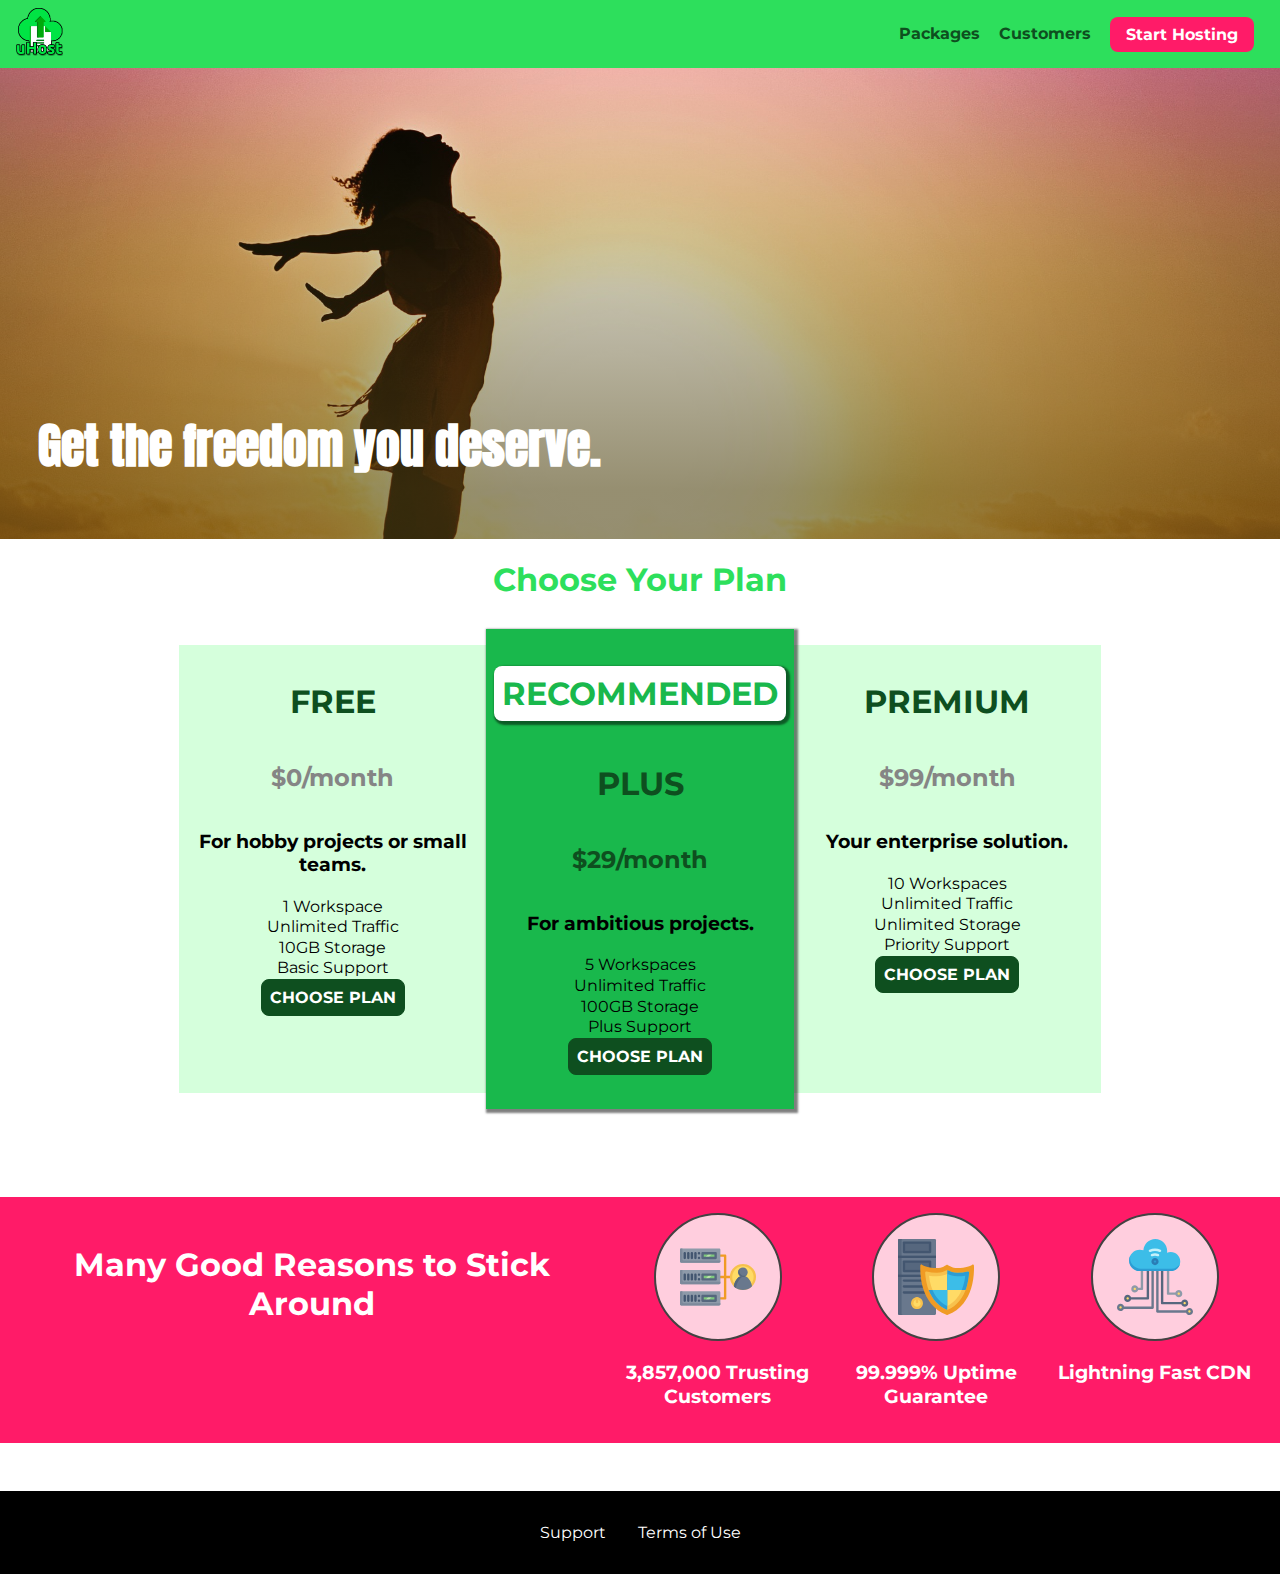
<file: index.html>
<!DOCTYPE html>
<html lang="en">

<head>
    <meta charset="UTF-8">
    <meta http-equiv="X-UA-Compatible" content="ie=edge">
    <meta name="viewport" content="width=device-width, initial-scale=1.0">
    <title>uHost</title>
    <link rel="shortcut icon" href="favicon.png">
    <link href="https://fonts.googleapis.com/css?family=Anton" rel="stylesheet">
    <link href="https://fonts.googleapis.com/css?family=Montserrat:400,700" rel="stylesheet">
    <link rel="stylesheet" href="shared.css">
    <link rel="stylesheet" href="main.css">
</head>
<body>
    <div class="backdrop"></div>
       <div class="modal">
        <h1 class="modal__title">Do you want to continue?</h1>
        <div class="modal__actions">
            <a href="start-hosting/index.html" class="modal__action">Yes!</a>
            <button class="modal__action modal__action--negative" type="button">No!</button>
        </div>
    </div>
    <header class="main-header">
        <div>
            <button class="toggle-button">
              <span class="toggle-button__bar"></span>
              <span class="toggle-button__bar"></span>
              <span class="toggle-button__bar"></span>
           </button>
            <a href="index.html" class="main-header__brand">
                <img src="images/uhost-icon.png">
            </a>
        </div>
        <nav class="main-nav">
            <ul class="main-nav__items">
                <li class="main-nav__item">
                    <a href="packages/index.html">Packages</a>
                </li>
                <li class="main-nav__item">
                    <a href="Customers/index.html">Customers</a>
                </li>
                <li class="main-nav__item main-nav__item--cta">
                    <a href="start-hosting/index.html">Start Hosting</a>
                </li>
            </ul>
        </nav>
    </header>
    <nav class="mobile-nav">
        <ul class="mobile-nav__items">
            <li class="mobile-nav__item">
                <a href="packages/index.html">Packages</a>
            </li>
            <li class="mobile-nav__item">
                <a href="customers/index.html">Customers</a>
            </li>
            <li class="mobile-nav__item mobile-nav__item--cta">
                <a href="start-hosting/index.html">Start Hosting</a>
            </li>
        </ul>
    </nav>
    <main>
        <section id="product-overview">
            <h1>Get the freedom you deserve.</h1>
        </section>
        <section id="plans">
            <h1 class="section-title">Choose Your Plan</h1>
            <div class="plan__list">
                <article class="plan">
                    <h1 class="plan__title">FREE</h1>
                    <h2 class="plan__price">$0/month</h2>
                    <h3>For hobby projects or small teams.</h3>
                    <ul class="plan__features">
                        <li class="plan__feature">1 Workspace</li>
                        <li class="plan__feature">Unlimited Traffic</li>
                        <li class="plan__feature">10GB Storage</li>
                        <li class="plan__feature">Basic Support</li>
                    </ul>
                    <div>
                        <button class="button">CHOOSE PLAN</button>
                    </div>
                </article>
                <article class="plan plan--highlighted">
                    <h1 class="plan__annotation">RECOMMENDED</h1>
                    <h1 class="plan__title">PLUS</h1>
                    <h2 class="plan__price">$29/month</h2>
                    <h3>For ambitious projects.</h3>
                    <ul class="plan__features">
                        <li class="plan__feature">5 Workspaces</li>
                        <li class="plan__feature">Unlimited Traffic</li>
                        <li class="plan__feature">100GB Storage</li>
                        <li class="plan__feature">Plus Support</li>
                    </ul>
                    <div>
                        <button class="button">CHOOSE PLAN</button>
                    </div>
                </article>
                <article class="plan">
                    <h1 class="plan__title">PREMIUM</h1>
                    <h2 class="plan__price">$99/month</h2>
                    <h3>Your enterprise solution.</h3>
                    <ul class="plan__features">
                        <li class="plan__feature">10 Workspaces</li>
                        <li class="plan__feature">Unlimited Traffic</li>
                        <li class="plan__feature">Unlimited Storage</li>
                        <li class="plan__feature">Priority Support</li>
                    </ul>
                    <div>
                        <button class="button">CHOOSE PLAN</button>
                    </div>
                </article>
            </div>
        </section>
        <section id="key-features">
            <h1 class="section-title" style="align-self: flex-start;">Many Good Reasons to Stick Around</h1>
            <ul class="key-feature__list">
                <li class="key-feature">
                    <div class="key-feature__image">
                       <svg viewBox="0 0 512 512">
                            <path style="fill:#F09B24;" d="M344,248h-32V112c0-4.418-3.582-8-8-8h-40c-4.418,0-8,3.582-8,8s3.582,8,8,8h32v128h-32  c-4.418,0-8,3.582-8,8s3.582,8,8,8h32v128h-32c-4.418,0-8,3.582-8,8s3.582,8,8,8h40c4.418,0,8-3.582,8-8V264h32c4.418,0,8-3.582,8-8  S348.418,248,344,248z"
                            />
                            <path style="fill:#8E9AA9;" d="M264,64H8c-4.418,0-8,3.582-8,8v80c0,4.418,3.582,8,8,8h256c4.418,0,8-3.582,8-8V72  C272,67.582,268.418,64,264,64z"
                            />
                            <path style="fill:#7C899B;" d="M24,144c-4.418,0-8-3.582-8-8V64H8c-4.418,0-8,3.582-8,8v80c0,4.418,3.582,8,8,8h256  c4.418,0,8-3.582,8-8v-8H24z"
                            />
                            <rect x="152" y="96" style="fill:#B8E3A8;" width="88" height="32" />
                            <g>
                                <polygon style="fill:#7EC97D;" points="152,96 152,128 166,128 198,96  " />
                                <polygon style="fill:#7EC97D;" points="220,96 188,128 240,128 240,96  " />
                            </g>
                            <path style="fill:#56677E;" d="M240,136h-88c-4.418,0-8-3.582-8-8V96c0-4.418,3.582-8,8-8h88c4.418,0,8,3.582,8,8v32  C248,132.418,244.418,136,240,136z M160,120h72v-16h-72V120z"
                            />
                            <g>
                                <path style="fill:#435670;" d="M32,136c-4.418,0-8-3.582-8-8V96c0-4.418,3.582-8,8-8s8,3.582,8,8v32C40,132.418,36.418,136,32,136z   "
                                />
                                <path style="fill:#435670;" d="M56,136c-4.418,0-8-3.582-8-8V96c0-4.418,3.582-8,8-8s8,3.582,8,8v32C64,132.418,60.418,136,56,136z   "
                                />
                                <path style="fill:#435670;" d="M80,136c-4.418,0-8-3.582-8-8V96c0-4.418,3.582-8,8-8s8,3.582,8,8v32C88,132.418,84.418,136,80,136z   "
                                />
                                <path style="fill:#435670;" d="M104,136c-4.418,0-8-3.582-8-8V96c0-4.418,3.582-8,8-8s8,3.582,8,8v32   C112,132.418,108.418,136,104,136z"
                                />
                                <path style="fill:#435670;" d="M128,105c-4.418,0-8-3.582-8-8v-1c0-4.418,3.582-8,8-8s8,3.582,8,8v1   C136,101.418,132.418,105,128,105z"
                                />
                                <path style="fill:#435670;" d="M128,136c-4.418,0-8-3.582-8-8v-1c0-4.418,3.582-8,8-8s8,3.582,8,8v1   C136,132.418,132.418,136,128,136z"
                                />
                            </g>
                            <path style="fill:#8E9AA9;" d="M264,208H8c-4.418,0-8,3.582-8,8v80c0,4.418,3.582,8,8,8h256c4.418,0,8-3.582,8-8v-80  C272,211.582,268.418,208,264,208z"
                            />
                            <path style="fill:#7C899B;" d="M24,288c-4.418,0-8-3.582-8-8v-72H8c-4.418,0-8,3.582-8,8v80c0,4.418,3.582,8,8,8h256  c4.418,0,8-3.582,8-8v-8H24z"
                            />
                            <rect x="152" y="240" style="fill:#B8E3A8;" width="88" height="32" />
                            <g>
                                <polygon style="fill:#7EC97D;" points="152,240 152,272 166,272 198,240  " />
                                <polygon style="fill:#7EC97D;" points="220,240 188,272 240,272 240,240  " />
                            </g>
                            <path style="fill:#56677E;" d="M240,280h-88c-4.418,0-8-3.582-8-8v-32c0-4.418,3.582-8,8-8h88c4.418,0,8,3.582,8,8v32  C248,276.418,244.418,280,240,280z M160,264h72v-16h-72V264z"
                            />
                            <g>
                                <path style="fill:#435670;" d="M32,280c-4.418,0-8-3.582-8-8v-32c0-4.418,3.582-8,8-8s8,3.582,8,8v32C40,276.418,36.418,280,32,280   z"
                                />
                                <path style="fill:#435670;" d="M56,280c-4.418,0-8-3.582-8-8v-32c0-4.418,3.582-8,8-8s8,3.582,8,8v32C64,276.418,60.418,280,56,280   z"
                                />
                                <path style="fill:#435670;" d="M80,280c-4.418,0-8-3.582-8-8v-32c0-4.418,3.582-8,8-8s8,3.582,8,8v32C88,276.418,84.418,280,80,280   z"
                                />
                                <path style="fill:#435670;" d="M104,280c-4.418,0-8-3.582-8-8v-32c0-4.418,3.582-8,8-8s8,3.582,8,8v32   C112,276.418,108.418,280,104,280z"
                                />
                                <path style="fill:#435670;" d="M128,249c-4.418,0-8-3.582-8-8v-1c0-4.418,3.582-8,8-8s8,3.582,8,8v1   C136,245.418,132.418,249,128,249z"
                                />
                                <path style="fill:#435670;" d="M128,280c-4.418,0-8-3.582-8-8v-1c0-4.418,3.582-8,8-8s8,3.582,8,8v1   C136,276.418,132.418,280,128,280z"
                                />
                            </g>
                            <path style="fill:#8E9AA9;" d="M264,352H8c-4.418,0-8,3.582-8,8v80c0,4.418,3.582,8,8,8h256c4.418,0,8-3.582,8-8v-80  C272,355.582,268.418,352,264,352z"
                            />
                            <path style="fill:#7C899B;" d="M24,432c-4.418,0-8-3.582-8-8v-72H8c-4.418,0-8,3.582-8,8v80c0,4.418,3.582,8,8,8h256  c4.418,0,8-3.582,8-8v-8H24z"
                            />
                            <rect x="152" y="384" style="fill:#B8E3A8;" width="88" height="32" />
                            <g>
                                <polygon style="fill:#7EC97D;" points="152,384 152,416 166,416 198,384  " />
                                <polygon style="fill:#7EC97D;" points="220,384 188,416 240,416 240,384  " />
                            </g>
                            <path style="fill:#56677E;" d="M240,424h-88c-4.418,0-8-3.582-8-8v-32c0-4.418,3.582-8,8-8h88c4.418,0,8,3.582,8,8v32  C248,420.418,244.418,424,240,424z M160,408h72v-16h-72V408z"
                            />
                            <g>
                                <path style="fill:#435670;" d="M32,424c-4.418,0-8-3.582-8-8v-32c0-4.418,3.582-8,8-8s8,3.582,8,8v32C40,420.418,36.418,424,32,424   z"
                                />
                                <path style="fill:#435670;" d="M56,424c-4.418,0-8-3.582-8-8v-32c0-4.418,3.582-8,8-8s8,3.582,8,8v32C64,420.418,60.418,424,56,424   z"
                                />
                                <path style="fill:#435670;" d="M80,424c-4.418,0-8-3.582-8-8v-32c0-4.418,3.582-8,8-8s8,3.582,8,8v32C88,420.418,84.418,424,80,424   z"
                                />
                                <path style="fill:#435670;" d="M104,424c-4.418,0-8-3.582-8-8v-32c0-4.418,3.582-8,8-8s8,3.582,8,8v32   C112,420.418,108.418,424,104,424z"
                                />
                                <path style="fill:#435670;" d="M128,393c-4.418,0-8-3.582-8-8v-1c0-4.418,3.582-8,8-8s8,3.582,8,8v1   C136,389.418,132.418,393,128,393z"
                                />
                                <path style="fill:#435670;" d="M128,424c-4.418,0-8-3.582-8-8v-1c0-4.418,3.582-8,8-8s8,3.582,8,8v1   C136,420.418,132.418,424,128,424z"
                                />
                            </g>
                            <path style="fill:#F7C14D;" d="M424,168c-48.523,0-88,39.477-88,88s39.477,88,88,88s88-39.477,88-88S472.523,168,424,168z" />
                            <path style="fill:#FFDB66;" d="M424,184c-39.701,0-72,32.299-72,72s32.299,72,72,72s72-32.299,72-72S463.701,184,424,184z" />
                            <path style="fill:#69788D;" d="M484.893,314.16C476.393,274.588,451.922,248,424,248s-52.393,26.588-60.893,66.16  c-0.605,2.82,0.354,5.749,2.511,7.664C381.731,336.124,402.465,344,424,344s42.269-7.876,58.381-22.176  C484.539,319.909,485.498,316.98,484.893,314.16z"
                            />
                            <path style="fill:#56677E;" d="M434.053,249.171C430.768,248.403,427.411,248,424,248c-27.922,0-52.393,26.588-60.893,66.16  c-0.605,2.82,0.354,5.749,2.511,7.664c3.383,3.002,6.979,5.703,10.734,8.125C384.904,286.243,407.373,255.378,434.053,249.171z"
                            />
                            <path style="fill:#69788D;" d="M424,192c-17.645,0-32,14.355-32,32s14.355,32,32,32s32-14.355,32-32S441.645,192,424,192z" />
                            <path style="fill:#56677E;" d="M432,248c-17.645,0-32-14.355-32-32c0-6.783,2.128-13.076,5.742-18.258  C397.444,203.53,392,213.138,392,224c0,17.645,14.355,32,32,32c10.862,0,20.471-5.444,26.258-13.742  C445.076,245.872,438.783,248,432,248z"
                            />

                        </svg>
                       </div>
                    <p class="key-feature__description">3,857,000 Trusting Customers</p>
                </li>
                <li class="key-feature">
                    <div class="key-feature__image">
                                             <svg viewBox="0 0 512 512">
                            <path style="fill:#69788D;" d="M248,0H8C3.582,0,0,3.582,0,8v496c0,4.418,3.582,8,8,8h240c4.418,0,8-3.582,8-8V8  C256,3.582,252.418,0,248,0z"
                            />
                            <path style="fill:#56677E;" d="M24,504V8c0-4.418,3.582-8,8-8H8C3.582,0,0,3.582,0,8v496c0,4.418,3.582,8,8,8h24  C27.582,512,24,508.418,24,504z"
                            />
                            <g>
                                <rect x="0" y="112" style="fill:#435670;" width="256" height="16" />
                                <rect x="0" y="240" style="fill:#435670;" width="256" height="16" />
                            </g>
                            <path style="fill:#F7C14D;" d="M128,392c-22.056,0-40,17.944-40,40s17.944,40,40,40s40-17.944,40-40S150.056,392,128,392z" />
                            <path style="fill:#FFDB66;" d="M128,408c-13.233,0-24,10.767-24,24s10.767,24,24,24s24-10.767,24-24S141.233,408,128,408z" />
                            <path style="fill:#F7C14D;" d="M128,392c-2.739,0-5.414,0.278-8,0.805V424c0,4.418,3.582,8,8,8c4.418,0,8-3.582,8-8v-31.195  C133.414,392.278,130.739,392,128,392z"
                            />
                            <g>
                                <path style="fill:#435670;" d="M216,288H40c-4.418,0-8-3.582-8-8s3.582-8,8-8h176c4.418,0,8,3.582,8,8S220.418,288,216,288z"
                                />
                                <path style="fill:#435670;" d="M216,328H40c-4.418,0-8-3.582-8-8s3.582-8,8-8h176c4.418,0,8,3.582,8,8S220.418,328,216,328z"
                                />
                                <path style="fill:#435670;" d="M216,368H40c-4.418,0-8-3.582-8-8s3.582-8,8-8h176c4.418,0,8,3.582,8,8S220.418,368,216,368z"
                                />
                                <path style="fill:#435670;" d="M216,16H40c-4.418,0-8,3.582-8,8v64c0,4.418,3.582,8,8,8h176c4.418,0,8-3.582,8-8V24   C224,19.582,220.418,16,216,16z"
                                />
                            </g>
                            <rect x="48" y="32" style="fill:#56677E;" width="160" height="48" />
                            <path style="fill:#435670;" d="M216,144H40c-4.418,0-8,3.582-8,8v64c0,4.418,3.582,8,8,8h176c4.418,0,8-3.582,8-8v-64  C224,147.582,220.418,144,216,144z"
                            />
                            <rect x="48" y="160" style="fill:#56677E;" width="160" height="48" />
                            <path style="fill:#F09B24;" d="M511.747,180.237c-0.194-6.537-8.107-10.107-13.135-5.894c-5.6,4.693-42.904,21.282-98.514,21.282  c-33.45,0-64.625-20.999-64.929-21.206c-2.9-1.991-6.764-1.85-9.512,0.346c-2.677,2.135-27.201,20.86-63.793,20.86  c-55.607,0-92.914-16.589-98.515-21.282c-5.028-4.211-12.941-0.645-13.135,5.894c-1.634,54.834,4.655,105.941,18.693,151.903  c12.096,39.604,29.759,74.047,52.497,102.373c27.538,34.304,62.743,59.882,104.66,76.045c3.069,1.918,6.757,1.921,9.83,0  c41.917-16.163,77.122-41.741,104.66-76.045c22.738-28.326,40.401-62.77,52.497-102.373  C507.092,286.179,513.381,235.071,511.747,180.237z"
                            />
                            <path style="fill:#F7C14D;" d="M476.21,221.226c-1.953-1.631-4.568-2.235-7.036-1.628c-21.686,5.327-44.926,8.028-69.075,8.028  c-25.926,0-49.633-8.975-64.955-16.504c-2.307-1.134-5.016-1.091-7.284,0.116c-14.059,7.477-36.919,16.388-65.994,16.388  c-24.153,0-47.394-2.701-69.075-8.028c-5.155-1.268-10.221,2.966-9.894,8.261c2.077,33.693,7.668,65.635,16.616,94.935  c22.774,74.565,66.139,126.334,128.888,153.868c2.032,0.891,4.397,0.891,6.43,0c61.777-27.107,104.716-78.876,127.62-153.868  c8.948-29.3,14.539-61.241,16.616-94.935C479.224,225.319,478.163,222.856,476.21,221.226z"
                            />
                            <path style="fill:#FFDB66;" d="M331.609,451.727c-52.604-25.289-89.304-70.987-109.144-135.944  c-6.532-21.39-11.162-44.336-13.82-68.447c17.133,2.852,34.952,4.291,53.22,4.291c29.394,0,53.376-7.793,69.978-15.561  c17.44,7.736,41.656,15.561,68.256,15.561c18.267,0,36.085-1.439,53.219-4.291c-2.659,24.112-7.288,47.06-13.82,68.448  C419.545,381.108,383.27,426.805,331.609,451.727z"
                            />
                            <g>
                                <path style="fill:#2C9DD4;" d="M479.066,227.858c0.157-2.539-0.903-5.002-2.856-6.633s-4.568-2.235-7.036-1.628   c-21.686,5.327-44.926,8.028-69.075,8.028c-25.926,0-49.633-8.975-64.955-16.504c-1.057-0.52-2.2-0.78-3.345-0.806l-0.072,133.351   h123.601c2.556-6.746,4.933-13.702,7.123-20.874C471.398,293.493,476.989,261.552,479.066,227.858z"
                                />
                                <path style="fill:#2C9DD4;" d="M206.658,343.667c24.153,63.42,65.028,108.108,121.743,132.995c1.031,0.452,2.147,0.673,3.263,0.666   l0.063-133.661H206.658z"
                                />
                            </g>
                            <g>
                                <path style="fill:#3CBDE8;" d="M439.497,315.783c6.532-21.389,11.161-44.336,13.82-68.448c-17.134,2.852-34.952,4.291-53.219,4.291   c-26.6,0-50.815-7.824-68.256-15.561l-0.116,107.601h97.758C433.179,334.807,436.524,325.518,439.497,315.783z"
                                />
                                <path style="fill:#3CBDE8;" d="M232.523,343.667c21.144,50.298,54.363,86.56,99.087,108.06l0.117-108.06H232.523z" />
                            </g>
                        </svg>                         
                    </div>
                    <p class="key-feature__description">99.999% Uptime Guarantee</p>
                </li>
                <li class="key-feature">
                    <div class="key-feature__image">
                                             <svg viewBox="0 0 512 512">
                            <path style="fill:#8E9AA9;" d="M168,200c-4.418,0-8,3.582-8,8v120h-17.376c-3.302-9.311-12.194-16-22.624-16  c-13.234,0-24,10.767-24,24s10.766,24,24,24c10.429,0,19.321-6.689,22.624-16H168c4.418,0,8-3.582,8-8V208  C176,203.582,172.418,200,168,200z"
                            />
                            <path style="fill:#FFDB66;" d="M120,328c-4.411,0-8,3.589-8,8s3.589,8,8,8s8-3.589,8-8S124.411,328,120,328z" />
                            <path style="fill:#56677E;" d="M208,200c-4.418,0-8,3.582-8,8v184H94.624C91.322,382.689,82.43,376,72,376  c-13.234,0-24,10.767-24,24s10.766,24,24,24c10.429,0,19.321-6.689,22.624-16H208c4.418,0,8-3.582,8-8V208  C216,203.582,212.418,200,208,200z"
                            />
                            <path style="fill:#FFDB66;" d="M72,392c-4.411,0-8,3.589-8,8s3.589,8,8,8s8-3.589,8-8S76.411,392,72,392z" />
                            <path style="fill:#69788D;" d="M240,208c-4.418,0-8,3.582-8,8v239H47.24c-2.671-10.34-12.078-18-23.24-18c-13.234,0-24,10.767-24,24  s10.766,24,24,24c9.666,0,18.009-5.747,21.809-14H240c4.418,0,8-3.582,8-8V216C248,211.582,244.418,208,240,208z"
                            />
                            <path style="fill:#FFDB66;" d="M24,453c-4.411,0-8,3.589-8,8s3.589,8,8,8s8-3.589,8-8S28.411,453,24,453z" />
                            <path style="fill:#69788D;" d="M488,464c-10.429,0-19.321,6.689-22.624,16H280V208c0-4.418-3.582-8-8-8s-8,3.582-8,8v280  c0,4.418,3.582,8,8,8h193.376c3.302,9.311,12.194,16,22.624,16c13.234,0,24-10.767,24-24S501.234,464,488,464z"
                            />
                            <path style="fill:#FFDB66;" d="M488,480c-4.411,0-8,3.589-8,8s3.589,8,8,8s8-3.589,8-8S492.411,480,488,480z" />
                            <path style="fill:#56677E;" d="M456,408c-10.429,0-19.321,6.689-22.624,16H312V208c0-4.418-3.582-8-8-8s-8,3.582-8,8v224  c0,4.418,3.582,8,8,8h129.376c3.302,9.311,12.194,16,22.624,16c13.234,0,24-10.767,24-24S469.234,408,456,408z"
                            />
                            <path style="fill:#FFDB66;" d="M456,424c-4.411,0-8,3.589-8,8s3.589,8,8,8s8-3.589,8-8S460.411,424,456,424z" />
                            <path style="fill:#8E9AA9;" d="M416,344c-10.429,0-19.321,6.689-22.624,16H352V208c0-4.418-3.582-8-8-8s-8,3.582-8,8v160  c0,4.418,3.582,8,8,8h49.376c3.302,9.311,12.194,16,22.624,16c13.234,0,24-10.767,24-24S429.234,344,416,344z"
                            />
                            <path style="fill:#FFDB66;" d="M416,360c-4.411,0-8,3.589-8,8s3.589,8,8,8s8-3.589,8-8S420.411,360,416,360z" />
                            <path style="fill:#3CBDE8;" d="M362,88c-8.741,0-17.231,1.751-25.06,5.085C337.646,88.797,338,84.43,338,80  c0-44.112-35.888-80-80-80c-42.823,0-77.895,33.816-79.909,76.149C170.393,73.415,162.244,72,154,72c-39.701,0-72,32.299-72,72  s32.299,72,72,72h208c35.29,0,64-28.71,64-64S397.29,88,362,88z"
                            />
                            <path style="fill:#2C9DD4;" d="M368,200H160c-39.701,0-72-32.299-72-72c0-5.863,0.721-11.559,2.05-17.019  C84.918,120.88,82,132.102,82,144c0,39.701,32.299,72,72,72h208c30.389,0,55.88-21.296,62.379-49.743  C413.565,186.327,392.352,200,368,200z"
                            />
                            <path style="fill:#2A7DB5;" d="M256,128c-13.234,0-24,10.767-24,24s10.766,24,24,24c13.233,0,24-10.767,24-24S269.233,128,256,128z"
                            />
                            <path style="fill:#2C9DD4;" d="M256,144c-4.411,0-8,3.589-8,8s3.589,8,8,8c4.411,0,8-3.589,8-8S260.411,144,256,144z" />
                            <g>
                                <path style="fill:#C5F1FA;" d="M221.755,87.695c-2.994,0-5.864-1.688-7.233-4.572c-1.894-3.991-0.194-8.763,3.798-10.657   C230.157,66.849,242.834,64,256,64c13.166,0,25.844,2.849,37.68,8.466c3.992,1.895,5.692,6.666,3.798,10.657   s-6.666,5.692-10.657,3.798C277.144,82.328,266.774,80,256,80c-10.774,0-21.144,2.328-30.821,6.921   C224.072,87.446,222.904,87.695,221.755,87.695z"
                                />
                                <path style="fill:#C5F1FA;" d="M276.545,116.618c-1.148,0-2.316-0.249-3.424-0.774C267.745,113.293,261.985,112,256,112   c-5.985,0-11.745,1.293-17.121,3.844c-3.991,1.895-8.763,0.192-10.657-3.798c-1.894-3.992-0.193-8.764,3.798-10.657   C239.557,97.813,247.625,96,256,96c8.376,0,16.444,1.813,23.98,5.389c3.991,1.894,5.692,6.665,3.798,10.657   C282.41,114.93,279.539,116.618,276.545,116.618z"
                                />
                            </g>
                           </svg>
                    </div>
                    <p class="key-feature__description">Lightning Fast CDN</p>
                </li>
            </ul>
        </section>
    </main>
    <footer class="main-footer">
        <nav>
            <ul class="main-footer__links">
                <li class="main-footer__link">
                    <a href="#">Support</a>
                </li>
                <li class="main-footer__link">
                    <a href="#">Terms of Use</a>
                </li>
            </ul>
        </nav>
    </footer>
    <script src="shared.js"></script>
</body>

</html>
</file>
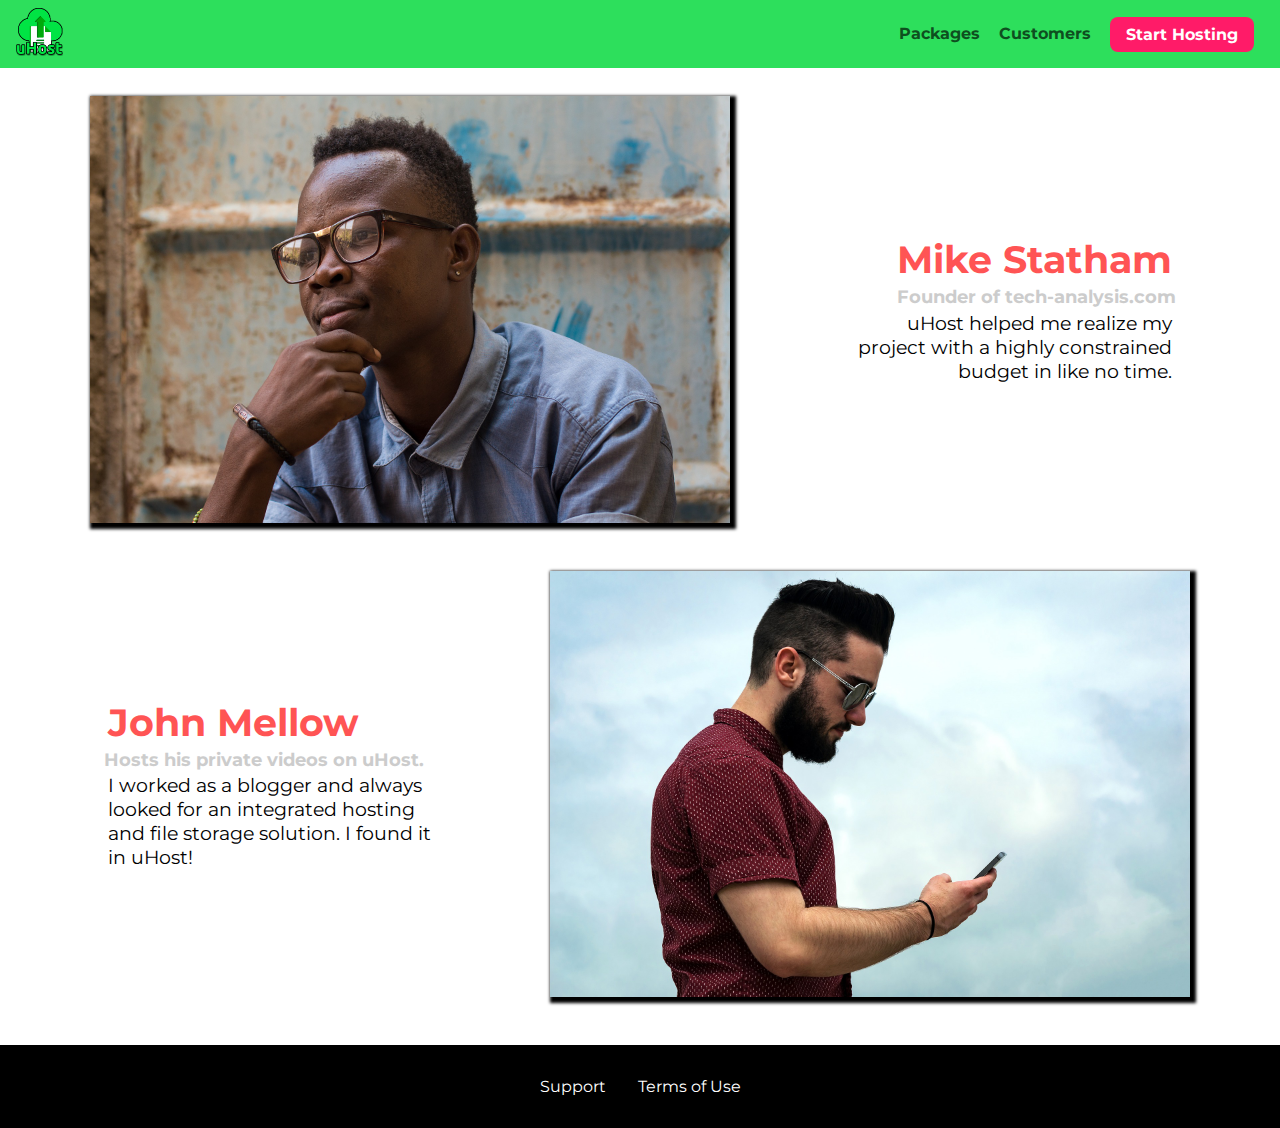
<file: Customers/index.html>
<!DOCTYPE html>
<html lang="en">

<head>
    <meta charset="UTF-8">
    <meta name="viewport" content="width=device-width, initial-scale=1.0">
    <meta http-equiv="X-UA-Compatible" content="ie=edge">
    <meta name="viewport" content="width=device-width, initial-scale=1.0">
    <title>uHost Customers</title>
    <link rel="shortcut icon" href="../favicon.png">
    <link href="https://fonts.googleapis.com/css?family=Anton|Montserrat:400,700" rel="stylesheet">
    <link rel="stylesheet" href="../shared.css">
    <link rel="stylesheet" href="customers.css">
</head>

<body>
     <div class="backdrop"></div>
    <header class="main-header">
        <div>
        <button class="toggle-button">
          <span class="toggle-button__bar"></span>
          <span class="toggle-button__bar"></span>
          <span class="toggle-button__bar"></span>
        </button>
            <a href="../index.html" class="main-header__brand">
                <img src="../images/uhost-icon.png">
            </a>
        </div>
        <nav class="main-nav">
            <ul class="main-nav__items">
                <li class="main-nav__item">
                    <a href="../Packages/index.html">Packages</a>
                </li>
                <li class="main-nav__item">
                    <a href="index.html">Customers</a>
                </li>
                <li class="main-nav__item main-nav__item--cta">
                    <a href="../start-hosting/index.html">Start Hosting</a>
                </li>
            </ul>
        </nav>
    </header>
    <nav class="mobile-nav">
        <ul class="mobile-nav__items">
            <li class="mobile-nav__item">
                <a href="../packages/index.html">Packages</a>
            </li>
            <li class="mobile-nav__item">
                <a href="index.html">Customers</a>
            </li>
            <li class="mobile-nav__item mobile-nav__item--cta">
                <a href="../start-hosting/index.html">Start Hosting</a>
            </li>
        </ul>
    </nav>
    <main>
        <div>
            <div class="testimonial" id="customer-1">
                <div class="testimonial__image-container">
                    <img src="../images/customer-1.jpg" alt="Mike Statham - Customer" class="testimonial__image">
                </div>
                <div class="testimonial__info">
                    <h1 class="testimonial__name">Mike Statham</h1>
                    <h2 class="testimonial__subtitle">Founder of
                        <a href="tech-analysis.com">tech-analysis.com</a>
                    </h2>
                    <p class="testimonial__text">uHost helped me realize my project with a highly constrained budget in like no time.</p>
                </div>
            </div>
            <div class="testimonial" id="customer-2">

                <div class="testimonial__info">
                    <h1 class="testimonial__name">John Mellow</h1>
                    <h2 class="testimonial__subtitle">Hosts his private videos on uHost.
                    </h2>
                    <p class="testimonial__text">I worked as a blogger and always looked for an integrated hosting and file storage solution. I found
                        it in uHost!
                    </p>
                </div>
                <div class="testimonial__image-container">
                    <img src="../images/customer-2.jpg" alt="John Mellow - Customer" class="testimonial__image">
                </div>
            </div>
        </div>
    </main>
    <footer class="main-footer">
        <nav>
            <ul class="main-footer__links">
                <li class="main-footer__link">
                    <a href="#">Support</a>
                </li>
                <li class="main-footer__link">
                    <a href="#">Terms of Use</a>
                </li>
            </ul>
        </nav>
    </footer>
<script src="../shared.js"></script>
</body>

</html>
</file>
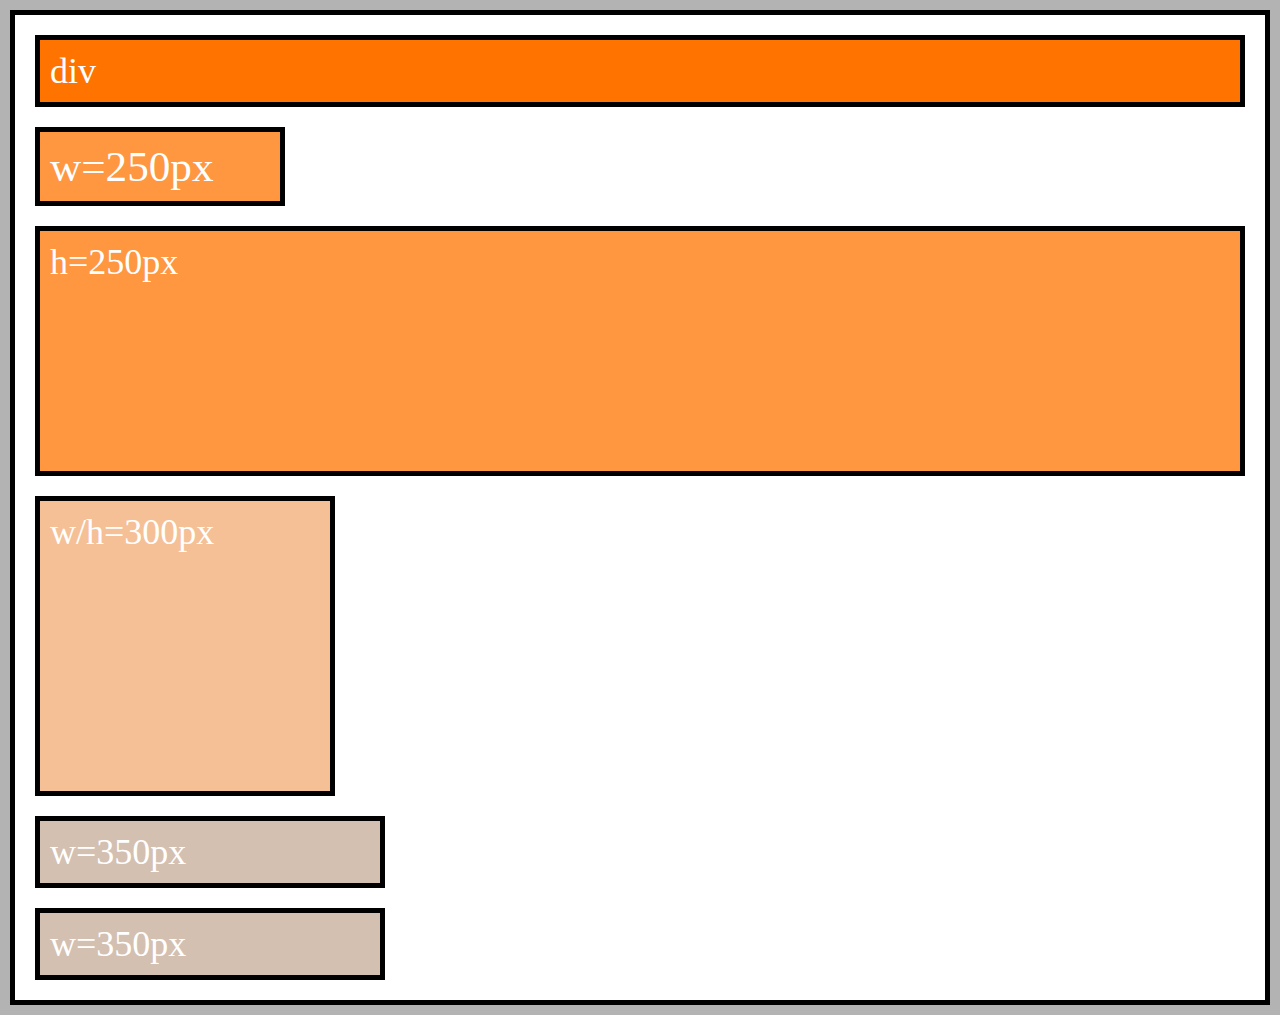
<file: Flex box assignment/index.html>
<!DOCTYPE html>
<html lang="en">
    <head>
        <meta charset="UTF-8">
        <meta http-equiv="X-UA-Compatible" content="ie=edge">
        <link rel="stylesheet" href="main.css">
        <title>Flexbox</title>
    </head>
    <body>
        <div class="flex-container">
            <div class="item-1">div</div>
            <div class="item-2">w=250px</div>
            <div class="item-3">h=250px</div>
            <div class="item-4">w/h=300px</div>
            <div class="item-5">w=350px</div>
            <div class="item-6">w=350px</div>
        </div>
    </body>
</html>
</file>
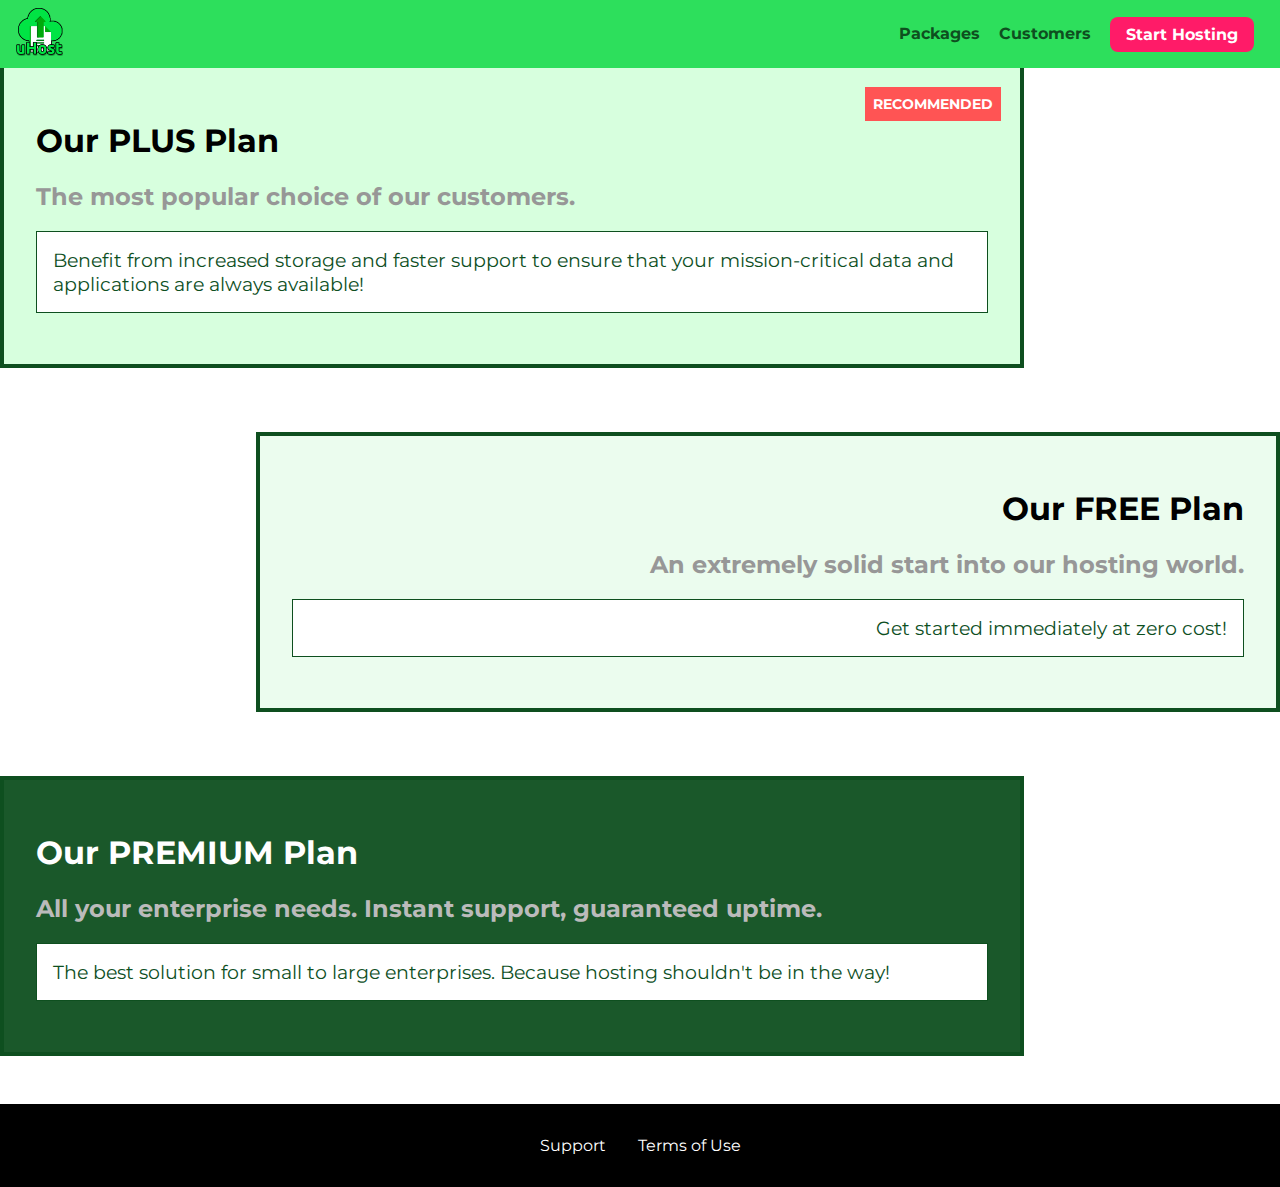
<file: packages/index.html>
<!DOCTYPE html>
<html lang="en">

<head>
    <meta charset="UTF-8">
    <meta http-equiv="X-UA-Compatible" content="ie=edge">
    <meta name="viewport" content="width=device-width, initial-scale=1.0">
    <title>uHost</title>
    <link rel="shortcut icon" href="../favicon.png">
    <link href="https://fonts.googleapis.com/css?family=Montserrat:400,700" rel="stylesheet">
    <link rel="stylesheet" href="../shared.css">
    <link rel="stylesheet" href="packages.css">
</head>

<body>
    <div class="backdrop"></div>
    <header class="main-header">
        <div>
        <button class="toggle-button">
          <span class="toggle-button__bar"></span>
          <span class="toggle-button__bar"></span>
          <span class="toggle-button__bar"></span>
        </button>
            <a href="../index.html" class="main-header__brand">
                <img src="../images/uhost-icon.png">
            </a>
        </div>
        <nav class="main-nav">
            <ul class="main-nav__items">
                <li class="main-nav__item">
                    <a href="index.html">Packages</a>
                </li>
                <li class="main-nav__item">
                    <a href="../Customers/index.html">Customers</a>
                </li>
                <li class="main-nav__item main-nav__item--cta">
                    <a href="../start-hosting/index.html">Start Hosting</a>
                </li>
            </ul>
        </nav>
    </header>
    <nav class="mobile-nav">
        <ul class="mobile-nav__items">
            <li class="mobile-nav__item">
                <a href="index.html">Packages</a>
            </li>
            <li class="mobile-nav__item">
                <a href="../customers/index.html">Customers</a>
            </li>
            <li class="mobile-nav__item mobile-nav__item--cta">
                <a href="../start-hosting/index.html">Start Hosting</a>
            </li>
        </ul>
    </nav>
    <main>
        <section class="package" id="plus">
            <a href="#">
                <h1 class="package__title">Our PLUS Plan</h1>
                <h2 class="package__badge">RECOMMENDED</h2>
                <h2 class="package__subtitle">The most popular choice of our customers.</h2>
                <p class="package__info">Benefit from increased storage and faster support to ensure that your mission-critical data and applications
                    are always available!</p>
            </a>
        </section>
        <section class="package" id="free">
            <a href="#">
                <h1 class="package__title">Our FREE Plan</h1>
                <h2 class="package__subtitle">An extremely solid start into our hosting world.</h2>
                <p class="package__info">Get started immediately at zero cost!</p>
            </a>
        </section>
        <div class="clearfix"></div>
        <section class="package" id="premium">
            <a href="#">
                <h1 class="package__title">Our PREMIUM Plan</h1>
                <h2 class="package__subtitle">All your enterprise needs. Instant support, guaranteed uptime. </h2>
                <p class="package__info">The best solution for small to large enterprises. Because hosting shouldn't be in the way!</p>
            </a>
        </section>
    </main>
    <footer class="main-footer">
        <nav>
            <ul class="main-footer__links">
                <li class="main-footer__link">
                    <a href="#">Support</a>
                </li>
                <li class="main-footer__link">
                    <a href="#">Terms of Use</a>
                </li>
            </ul>
        </nav>
    </footer>
<script src="../shared.js"></script>
</body>

</html>
</file>
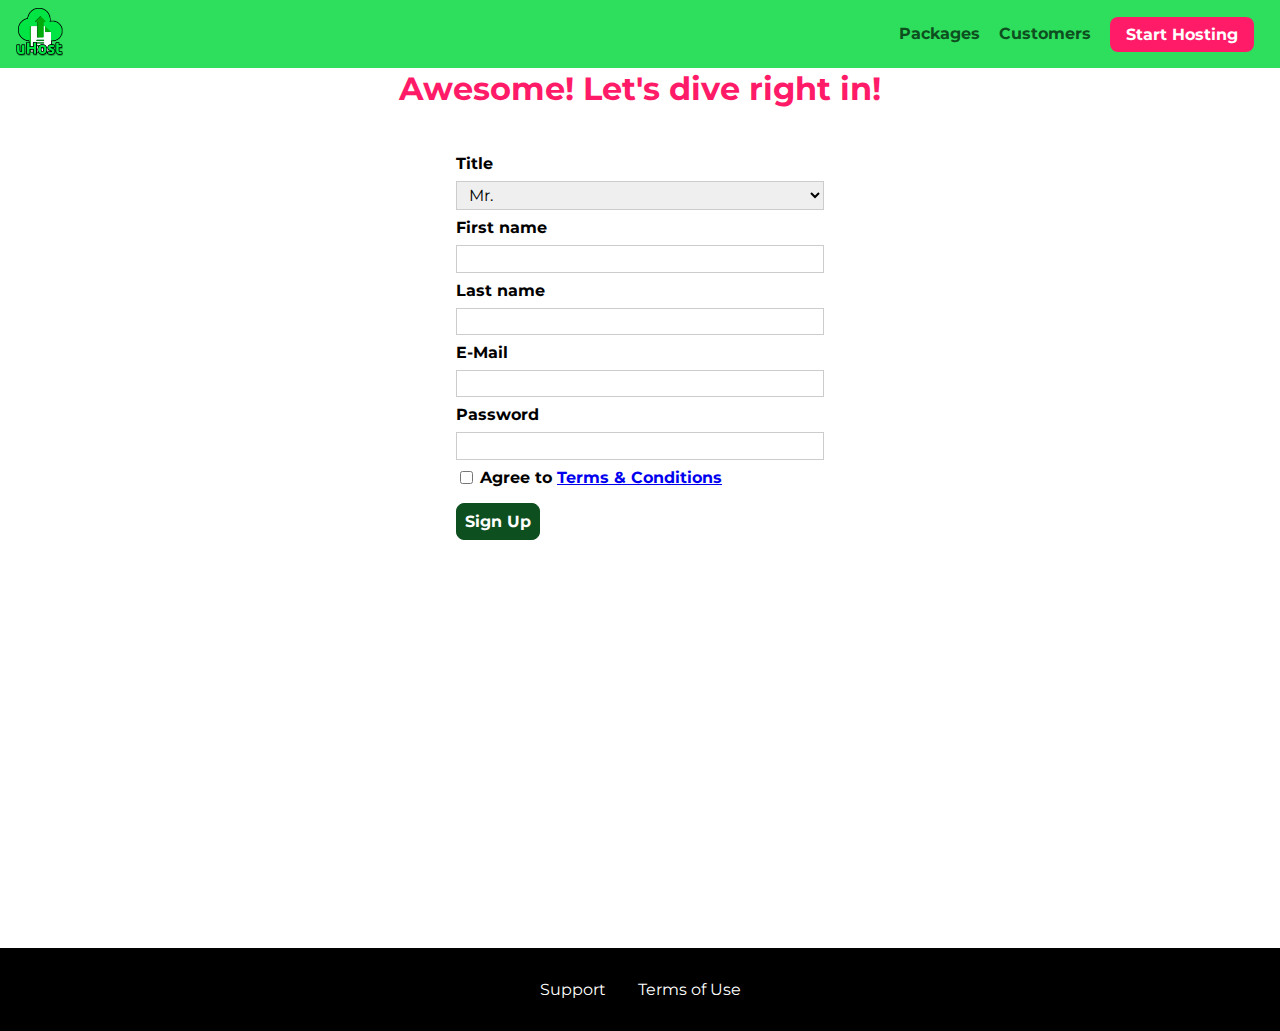
<file: start-hosting/index.html>
<!DOCTYPE html>
<html lang="en">

<head>
    <meta charset="UTF-8">
    <meta name="viewport" content="width=device-width, initial-scale=1.0">
    <meta http-equiv="X-UA-Compatible" content="ie=edge">
    <title>uHost Signup</title>
    <link rel="shortcut icon" href="../favicon.png">
    <link href="https://fonts.googleapis.com/css?family=Anton|Montserrat:400,700" rel="stylesheet">
    <link rel="stylesheet" href="../shared.css">
    <link rel="stylesheet" href="start-hosting.css">
</head>

<body>
    <div class="backdrop"></div>
    <header class="main-header">
        <div>
            <button class="toggle-button">
                <span class="toggle-button__bar"></span>
                <span class="toggle-button__bar"></span>
                <span class="toggle-button__bar"></span>
            </button>
            <a href="../index.html" class="main-header__brand">
                <img src="../images/uhost-icon.png" alt="uHost - Your favorite hosting company">
            </a>
        </div>
        <nav class="main-nav">
            <ul class="main-nav__items">
                <li class="main-nav__item">
                    <a href="../packages/index.html">Packages</a>
                </li>
                <li class="main-nav__item">
                    <a href="../customers/index.html">Customers</a>
                </li>
                <li class="main-nav__item main-nav__item--cta">
                    <a href="index.html">Start Hosting</a>
                </li>
            </ul>
        </nav>
    </header>
    <nav class="mobile-nav">
        <ul class="mobile-nav__items">
            <li class="mobile-nav__item">
                <a href="../packages/index.html">Packages</a>
            </li>
            <li class="mobile-nav__item">
                <a href="../customers/index.html">Customers</a>
            </li>
            <li class="mobile-nav__item mobile-nav__item--cta">
                <a href="index.html">Start Hosting</a>
            </li>
        </ul>
    </nav>
    <main class="signup-page">
        <h1 class="signup-title">Awesome! Let's dive right in!</h1>
        <form action="index.html" class="signup-form">
            <label for="title">Title</label>
            <select id="title">
                <option value="mr">Mr.</option>
                <option value="ms">Ms.</option>
            </select>
            <label for="first-name">First name</label>
            <input type="text" id="first-name">
            <label for="last-name">Last name</label>
            <input type="text" id="last-name">
            <label for="email">E-Mail</label>
            <input type="email" id="email">
            <label for="password">Password</label>
            <input type="password" id="password">
            <input type="checkbox" id="agree-terms">
            <label for="agree-terms">Agree to
                <a href="#">Terms &amp; Conditions</a>
            </label>
            <button type="submit" class="button">Sign Up</button>
        </form>
    </main>
     <footer class="main-footer">
        <nav>
            <ul class="main-footer__links">
                <li class="main-footer__link">
                    <a href="#">Support</a>
                </li>
                <li class="main-footer__link">
                    <a href="#">Terms of Use</a>
                </li>
            </ul>
        </nav>
    </footer>
    <script src="../shared.js"></script>
</body>

</html>
</file>
<file: shared.css>
* {
    box-sizing: border-box;
}

body {
    font-family: 'Montserrat', sans-serif;
    margin: 0;
}

.backdrop {
    position: fixed;
    display: none;
    top: 0;
    left: 0;
    z-index: 100;
    width: 100%;
    height: 100%;
    background: rgba(0,0,0,0.4);
}

.main-header {
    width: 100%;
    position: fixed;
    top: 0;
    left: 0;
    background: #2ddf5c;
    padding: 0.5rem 1rem;
    z-index: 50;
    display: flex;
    align-items: center;
    justify-content: space-between;
}

.toggle-button {
  width: 3rem;
  background: transparent;
  border: none;
  cursor: pointer;
  padding-top: 0;
  padding-bottom: 0;
  vertical-align: top;
}

.toggle-button:focus {
  outline: none;
}

.toggle-button__bar {
  width: 100%;
  height: 0.2rem;
  background: white;
  display: block;
  margin: 0.6rem 0;
}

.toggle-button:hover{
    background: transparent;
}
.toggle-button__bar:hover{
    background: black;
}


.main-header__brand {
    color: #0e4f1f;
    text-decoration: none;
    font-weight: bold;
    /*width: 20px;*/ 
  }

.main-header__brand img {
   height: 3rem;
    /* width: 100%; */
}

.main-nav {
    display: none;
 
}

.main-nav__items {
    margin: 0;
    padding: 0;
    list-style: none;
    display: flex;
    align-items: center;
}

.main-nav__item {
    margin: 0.1rem;
}

.main-nav__item a,
.mobile-nav__item a {
    text-decoration: none;
    color: #0e4f1f;
    font-weight: bold;
    padding: 0.2rem 0;
    margin:0.5rem 0.5rem;
}

.main-nav__item a:hover,
.main-nav__item a:active {
    color: white;
    border-bottom: 5px solid white;
}

.main-nav__item--cta a,
.mobile-nav__item--cta a {
    color: white;
    background: #ff1b68;
    padding: 0.5rem 1rem;
    border-radius: 8px;
    margin:0.5rem 0.5rem;
}

.main-nav__item--cta a:hover,
.main-nav__item--cta a:active,
.mobile-nav__item--cta a:hover,
.mobile-nav__item--cta a:active {
    color: #ff1b68;
    background: white;
    border: none;
}

@media(min-width: 40rem){
 .toggle-button{
    display: none;
 }
 .main-nav {
    display: flex;
}
}

.main-footer {
    background: black;
    padding: 2rem;
    margin-top: 3rem;
}

.main-footer__links {
    list-style: none;
    margin: 0;
    padding: 0;
    display: flex;
    flex-direction: column;
    justify-content: center;
    align-items: center;
}

.main-footer__link {
   margin: 1 0rem;
}

.main-footer__link a {
    color: white;
    text-decoration: none;
}

.main-footer__link a:hover,
.main-footer__link a:active {
    color: #ccc;
}
@media(min-width: 40rem){
    .main-footer__link {
     margin: 0 1rem;
   }
   .main-footer__links {
    flex-direction: row;
    justify-content: center;
    align-items: center;
}

}
.mobile-nav {
  display: none;
  position: fixed;
  z-index: 101;
  top: 0;
  left: 0;
  background: white;
  width: 80%;
  height: 100vh;
}

.mobile-nav__items {
  width: 90%;
  height: 100%;
  list-style: none;
  margin: 0 auto;
  padding: 0;
  display: flex;
  align-items: center;
  justify-content:center;
  flex-direction: column;
}

.mobile-nav__item {
  margin: 1rem 0;
}

.mobile-nav__item a {
  font-size: 1.5rem;
}

.button {
    background: #0e4f1f;
    color: white;
    font: inherit;
    border: 1.5px solid #0e4f1f;
    padding: 0.5rem;
    border-radius: 8px;
    font-weight: bold;
    cursor: pointer;
}

.button:hover,
.button:active {
    background: white;
    color: #0e4f1f;
}

.button:focus {
    outline: none;
}

.open{
    display:block;
}
</file>
<file: main.css>
#product-overview {
  background: linear-gradient(to top, rgba(80, 68, 18, 0.6) 10%, transparent),
    url("freedom.jpg") left 10% bottom 80%/cover no-repeat border-box,
    #ff1b68;
  /* background-image: url("freedom.jpg");
    background-size: cover;
    background-position: left 10% bottom 20%; */
  /* background-repeat: no-repeat;
    background-origin: border-box;
    background-clip: border-box; */
  /* background-image: linear-gradient(180deg, red 70%, blue 60%, rgba(0,0,0,0.5)); */
  /* background-image: radial-gradient(ellipse farthest-corner at 20% 50%, red, blue 70%, green); */
  width: 100%;
  height: 55vh;
  width: 100vw;
  margin-top: 2.75rem;
  /* border: 5px dashed red; */
  position: relative;
}

#product-overview h1 {
  color: white;
  font-family: "Anton", sans-serif;
  position: absolute;
  bottom: 5%;
  left: 3%;
  font-size: 2rem;
}

.section-title {
  color: #2ddf5c;
  text-align: center;
}

.plan__list {
  width: 100%;
  display: flex;
  align-items: flex-start;
  flex-direction: column;

}

.plan {
  background: #d5ffdc;
  text-align: center;
  padding: 1rem;
  margin: 0.5rem 0;
  width: 100%;
  display: flex;
  flex-direction: column;
  align-items: center;
  justify-content: flex-start;

}

.plan--highlighted {
  background: #19b84c;
  color: black;
  align-items: center;
  justify-content: flex-start;
  /*box-shadow: 2px 2px 2px 2px rgba(0, 0, 0, 0.5);*/
}

.plan__annotation {
  background: white;
  color: #19b84c;
  padding: 0.5rem;
  box-shadow: 2px 2px 2px 2px rgba(0, 0, 0, 0.5);
  border-radius: 8px;
}

.plan__title {
  color: #0e4f1f;
}

.plan__price {
  color: #858585;
}

.plan--highlighted .plan__title {
  color: #0e4f1f;
}

.plan--highlighted .plan__price {
  color: #0e4f1f;
}

.plan__features {
  list-style: none;
  margin: 0;
  padding: 0;
}

.plan__feature {
  margin: 0.1rem 0;
}

@media (min-width: 40rem) {
 #product-overview h1 {
  font-size: 3rem;
 }   
 .plan__list {
  width: 80%;
  margin: auto;
  min-width: 40rem;
  align-items: center;
  flex-direction: row;
  justify-content:center;
 }
 .plan {
   display: flex;
   width: 30%;
   align-items: center;
   min-width: 13rem;
   height: 28rem;
  }

 .plan--highlighted {
  box-shadow: 2px 2px 2px 2px rgba(0, 0, 0, 0.5);
  height: 30rem;
  z-index: 20;
}
}



#key-features {
  background: #ff1b68;
  margin-top: 5rem;
  padding: 1rem;
  display: flex;
}

#key-features .section-title {
  color: white;
  margin: 2rem;
  flex-direction: column;
}

.key-feature__list {
  list-style: none;
  margin: 0;
  padding: 0;
  display: flex;
  flex-direction: column;
  align-items: center;
  justify-content: space-between;
}

.key-feature {
  width: 100%;
}

.key-feature__image {
  background: #ffcede;
  width: 128px;
  height: 128px;
  border: 2px solid #424242;
  border-radius: 50%;
  margin: auto;
  padding: 1.5rem;
}

.key-feature__description {
  text-align: center;
  font-weight: bold;
  color: white;
  font-size: 1.2rem;
}

@media (min-width: 40rem) {
 
 .key-features {
  width: 30%;
  max-width: 25rem;
  flex-direction:column;

 }
 .key-feature__list {
   align-self: baseline;
   flex-direction: row;
   align-items: stretch;
 }


}

.modal {
  position: fixed;
  display: none;
  z-index: 200;
  top: 20%;
  left: 30%;
  width: 40%;
  background: white;
  padding: 1rem;
  border: 1px solid #ccc;
  box-shadow: 1px 1px 1px rgba(0, 0, 0, 0.5);
}

.modal__title {
  text-align: center;
  margin: 0 0 1rem 0;
}

.modal__actions {
  text-align: center;
}

.modal__action {
  border: 1px solid #0e4f1f;
  background: #0e4f1f;
  text-decoration: none;
  color: white;
  font: inherit;
  padding: 0.5rem 1rem;
  cursor: pointer;
}

.modal__action:hover,
.modal__action:active {
  background: #2ddf5c;
  border-color: #2ddf5c;
}

.modal__action--negative {
  background: red;
  border-color: red;
}

.modal__action--negative:hover,
.modal__action--negative:active {
  background: #ff5454;
  border-color: #ff5454;
}
</file>
<file: Customers/customers.css>
.testimonial {
    font-size: 1.2rem;
    /*margin: 3rem 0;*/
  }
  
  /*.testimonial__list {
    width: 80%;
    margin: auto;
  }*/
  
  .testimonial:first-of-type {
    margin-top: 6rem;
  }

  .testimonial__image-container{
   width: 95%;
   max-width: 40rem;
   vertical-align: middle;
   box-shadow: 3px 3px 3px 3px black;

  }

  .testimonial__image{
    width: 100%; 
    vertical-align: top;
  }
  
  .testimonial__info {
    text-align: right;
    padding: 0.9rem;
    /*display: inline-block;
    vertical-align: middle;
    width: 30%;*/
  }
  
  #customer-2.testimonial {
    text-align: right;
  }
  
  #customer-2 .testimonial__info {
    text-align: left;
  }
  
  .testimonial__name {
    margin: 0.2rem;
    color: #ff5454;
  }
  
  .testimonial__subtitle {
    margin: 0;
    font-size: 1.1rem;
    color: #ccc;
  }
  
  .testimonial__subtitle a {
    color: inherit;
    text-decoration: none;
  }
  
  .testimonial__subtitle a:hover,
  .testimonial__subtitle a:active {
    color: #7a7a7a;
  }
  
  .testimonial__text {
    margin: 0.2rem;
  }
  @media (min-width: 40rem) {
 .testimonial {
  margin: 3rem auto;
  max-width: 1200px;
  display: flex;
  align-items: center;
  justify-content: space-around;
   }
 .testimonial__image-container{
   width: 65%;
   } 
   .testimonial__info {
    width: 30%;
  }
 }
</file>
<file: Flex box assignment/main.css>
* {
    box-sizing: border-box;
    font-size: 1.5rem;
}

html {
    background: #b3b3b3;
    padding: 5px;
}

body {
    background: #b3b3b3;
    padding: 5px;
    margin: 0;
  }
  
.flex-container {
    background: white;
    padding: 10px;
    border: 5px solid black;
    display: flex;
    flex-direction: column;
    flex-wrap: wrap;
  }

.item-1 {
    background: #ff7300;
    color: white;
    padding: 10px;
    border: 5px solid black;
    margin: 10px;
}

.item-2 {
    background: #ff9640;
    color: white;
    padding: 10px;
    border: 5px solid black;
    margin: 10px;
    width: 250px;
    font-size: 1.8rem;
}

.item-3 {
    background: #ff9640;
    color: white;
    padding: 10px;
    border: 5px solid black;
    margin: 10px;
    height: 250px;
}

.item-4 {
    background: #f5c096;
    color: white;
    padding: 10px;
    border: 5px solid black;
    margin: 10px;
    width: 300px;
    height: 300px;
}

.item-5 {
    background: #d3c0b1;
    color: white;
    padding: 10px;
    border: 5px solid black;
    margin: 10px;
    width: 350px;
}

.item-6 {
    background: #d3c0b1;
    color: white;
    padding: 10px;
    border: 5px solid black;
    margin: 10px;
    width: 350px;
}
</file>
<file: packages/packages.css>
main {
    padding-top: 2rem;
}

.background {
    background: url("../images/plans-background.jpg") center/cover;
    width: 100%;
    height: 100%;
    position: fixed;
    z-index: -1;
}

.package {
    width: 80%;
    margin: 2rem 0;
    border: 4px solid #0e4f1f;
    border-left: none;
    position: relative;
}

.package:hover,
.package:active {
    box-shadow: 2px 2px 4px rgba(0,0,0,0.5);
    border-color: #ff5454;
    /* border-color: #ff5454 !important; */
}

.package a {
    text-decoration: none;
    color: inherit;
    display: block;
    padding: 2rem;
}

.package__badge {
    position: absolute;
    top: 0;
    right: 0;
    margin: 1.2rem;
    font-size: 0.9rem;
    color: white;
    background: #ff5454;
    padding: 0.5rem;
}

.package__subtitle {
    color: #979797;
}

.package__info {
    padding: 1rem;
    border: 1px solid #0e4f1f;
    font-size: 1.2rem;
    color: #0e4f1f;
    background: white;
}

.clearfix {
    clear: both;
}

#plus {
    background: rgba(213, 255, 220, 0.95);
}

#free {
    background: rgba(234, 252, 237, 0.95);
    float: right;
    border-right: none;
    border-left: 4px solid #0e4f1f;
    text-align: right;
}

#free:hover,
#free:active {
    border-left-color: #ff5454;
}

#premium {
    background: rgba(14, 79, 31, 0.95);
}

#premium .package__title {
    color: white;
}

#premium .package__subtitle {
    color: #bbb;
}

@media(min-width: 40rem){
    .main{
        max-width: 1200px;
        margin-left:auto;
        margin-right: auto;
    }
}
@media(min-width: 1200px){
    .package {
    border-left: 4px solid #0e4f1f;
    }
    #free {
    border-right: 4px solid #0e4f1f;    
   }
   #free:hover,
  #free:active {
    border-right-color: #ff5454;
}
}
</file>
<file: start-hosting/start-hosting.css>
main{
	padding-top: 3rem;
}

.signup-page{
	height: 100vh;
}

.signup-title{
	text-align: center;
	color: #ff1b68;
}
.signup-form{
	padding: 1rem;
}

.signup-form label{
   font-weight: bold;
}

.signup-form select,
.signup-form label,
.signup-form input{
	display: block;
	margin-top: 0.5rem;
	width: 100%;

}

.signup-form input[id*="terms"],
.signup-form input[id*="terms"] + label {
	margin-top: 0.5rem;
	display: inline-block;
	width: auto;
	vertical-align: bottom;
}

.signup-form button[type="submit"]{
	display: block;
	margin-top: 1rem;
}

.signup-form input:not([type="checkbox"]),
.signup-form select{
	font: inherit;
	padding: 0.2rem 0.5rem;
    border: 1px solid #ccc;
}

.signup-form input:not([type="checkbox"]):focus,
.signup-form select:focus{
 background: #d8f3df;
 outline: none;
 border-color: #2ddf5c;
}

.signup-form input[type:checkbox]{
	 border: 1px solid #ccc;
	 background: white;
	 width: 1rem;
	 height: 1rem;
	 border-radius: 50%;
} 


.signup-form :invalid {
  border-color: red;
  background: #faacac;
}

@media(min-width: 40rem){
	.signup-form{
		margin: auto;
		width: 25rem;
	}
}
</file>
